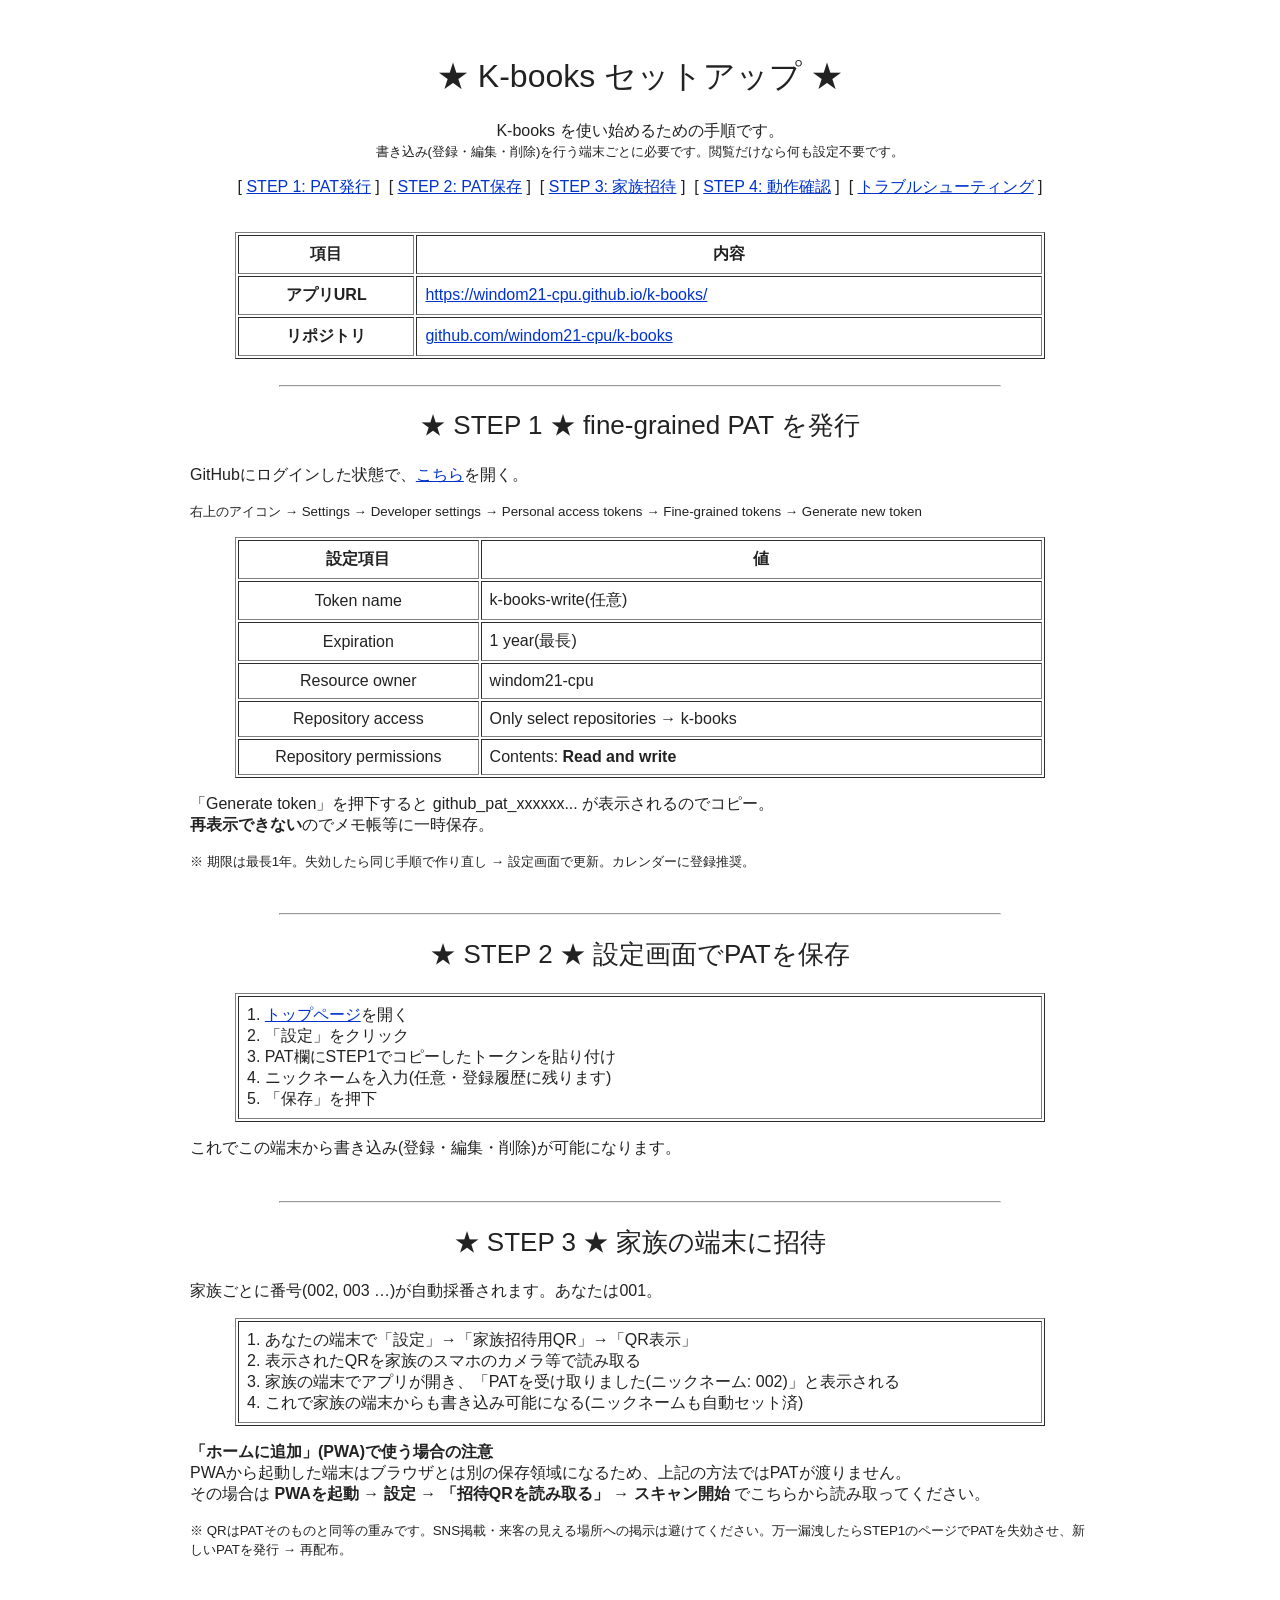
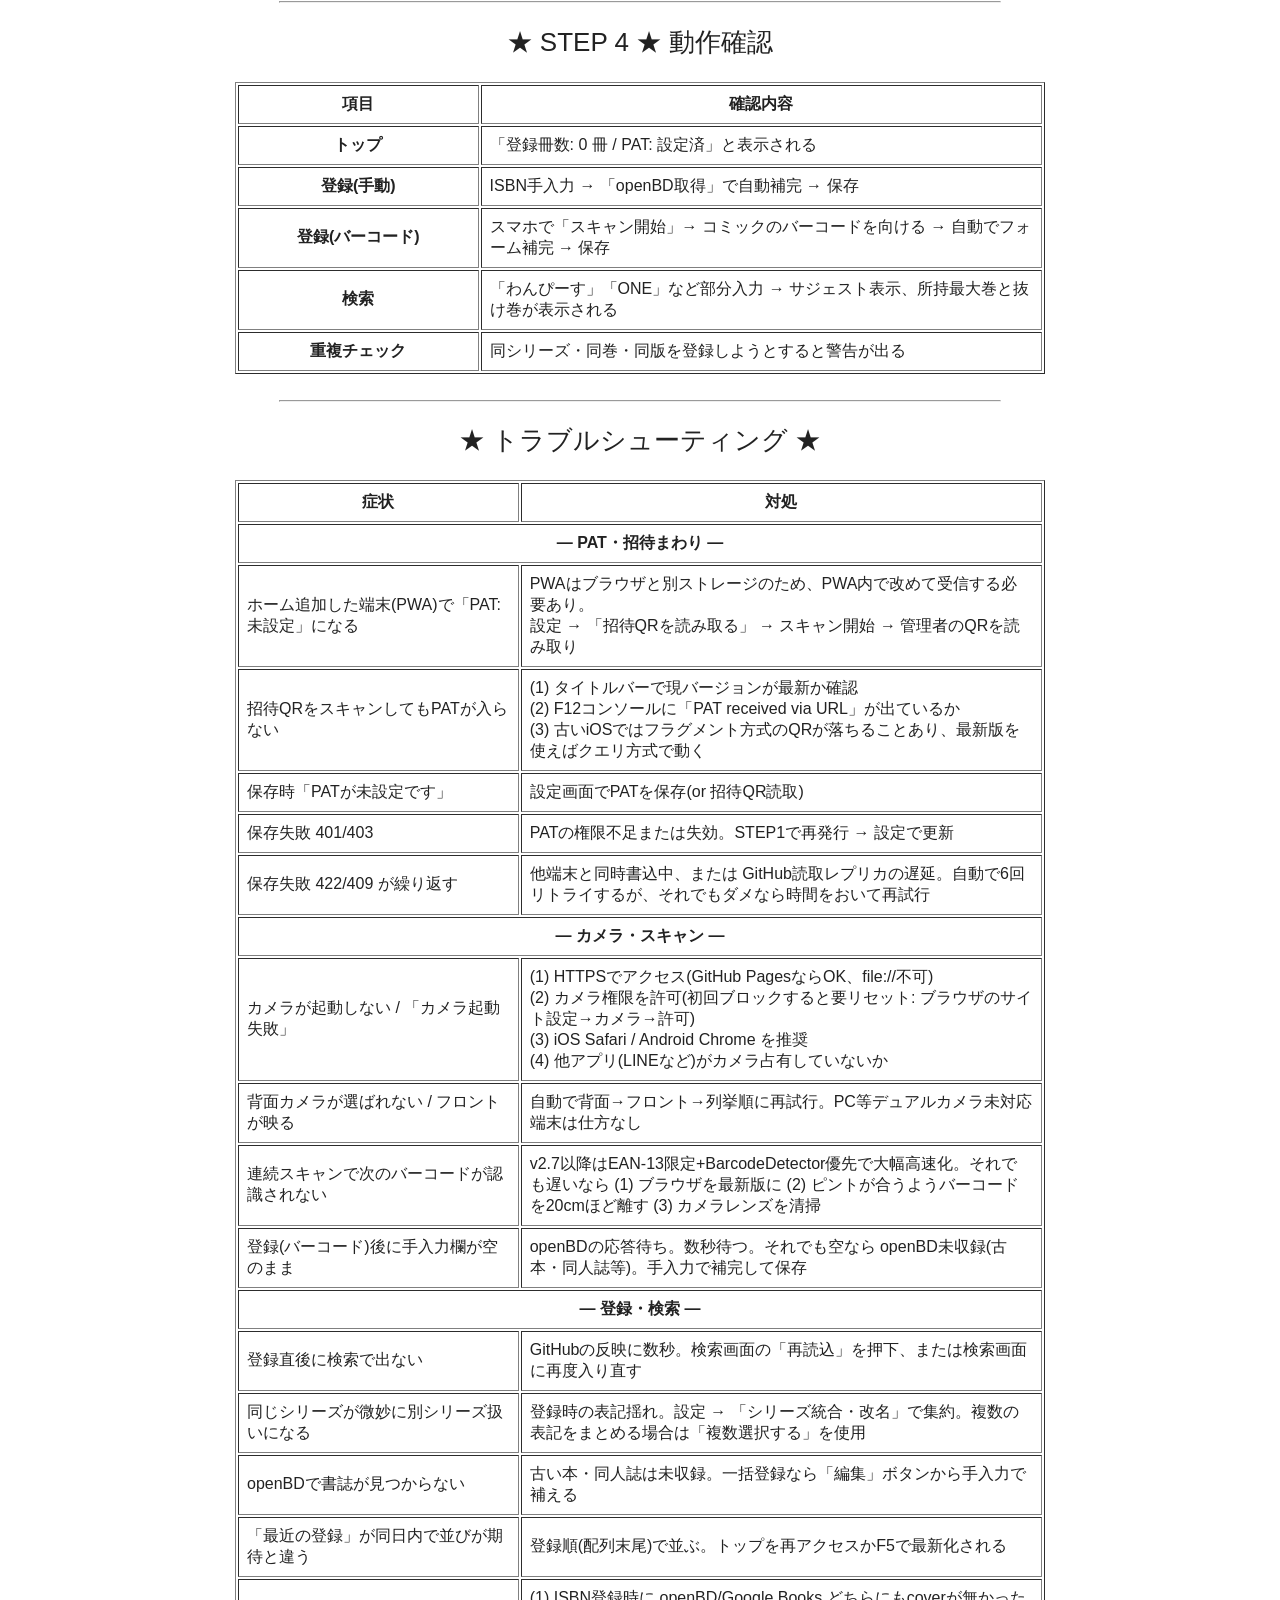
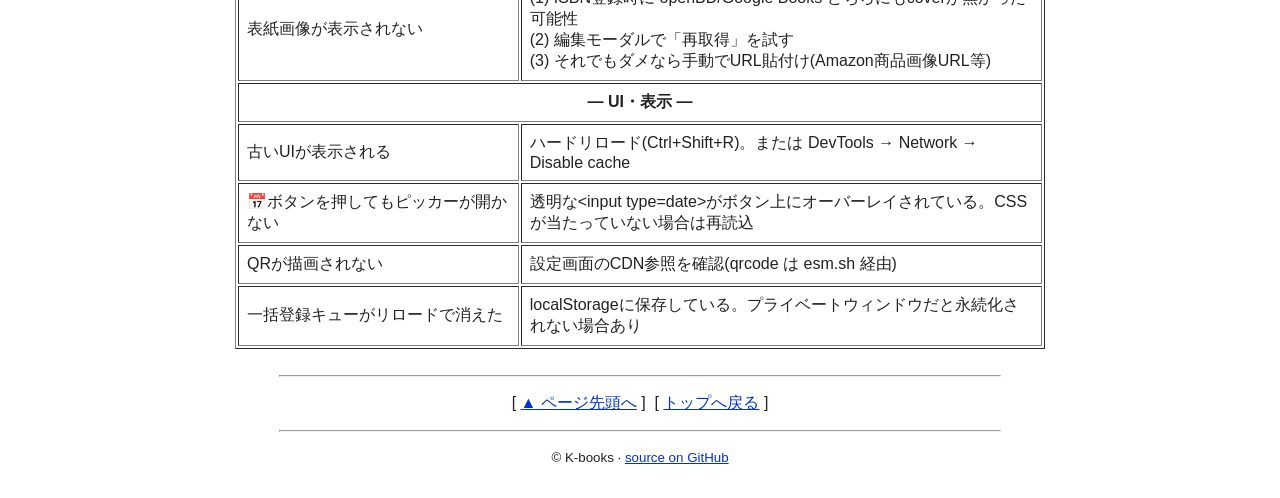
<file: setup.html>
<!DOCTYPE html>
<html lang="ja">
<head>
<meta charset="UTF-8">
<meta name="viewport" content="width=device-width, initial-scale=1">
<meta name="referrer" content="no-referrer">
<meta http-equiv="Cache-Control" content="no-cache, no-store, must-revalidate">
<meta http-equiv="Pragma" content="no-cache">
<meta http-equiv="Expires" content="0">
<title>セットアップ手順 - K-books</title>
<link rel="icon" href="./favicon.ico" sizes="any">
<link rel="icon" type="image/svg+xml" href="./favicon.svg">
<link rel="apple-touch-icon" href="./apple-touch-icon.png">
<link rel="manifest" href="./manifest.json">
<style>
  body {
    background: #ffffff;
    color: #222222;
    font-family: "MS UI Gothic", "ＭＳ ＵＩ Ｇｏｔｈｉｃ", "MSUIGothic", "Hiragino Kaku Gothic ProN", sans-serif;
    max-width: 900px;
    margin: 0 auto;
    padding: 16px;
  }
  h1, h2, h3, h4, p, td, th, li, small, b, i, tt, code, kbd, samp {
    font-family: "MS UI Gothic", "ＭＳ ＵＩ Ｇｏｔｈｉｃ", "MSUIGothic", "Hiragino Kaku Gothic ProN", sans-serif;
  }
  h1 { font-size: 32px; font-weight: normal; }
  h2 { font-size: 26px; font-weight: normal; }
  a:link    { color: #0033cc; }
  a:visited { color: #660099; }
</style>
</head>
<body>
<a name="top"></a>

<br>
<h1 align="center">★ K-books セットアップ ★</h1>
<p align="center">K-books を使い始めるための手順です。<br>
<small>書き込み(登録・編集・削除)を行う端末ごとに必要です。閲覧だけなら何も設定不要です。</small></p>

<p align="center">
[ <a href="#step1">STEP 1: PAT発行</a> ]
&nbsp;[ <a href="#step2">STEP 2: PAT保存</a> ]
&nbsp;[ <a href="#step3">STEP 3: 家族招待</a> ]
&nbsp;[ <a href="#step4">STEP 4: 動作確認</a> ]
&nbsp;[ <a href="#trouble">トラブルシューティング</a> ]
</p>

<br>

<table border="1" cellpadding="8" align="center" width="90%">
  <tr>
    <th width="22%">項目</th>
    <th>内容</th>
  </tr>
  <tr>
    <td align="center"><b>アプリURL</b></td>
    <td><a href="./index.html">https://windom21-cpu.github.io/k-books/</a></td>
  </tr>
  <tr>
    <td align="center"><b>リポジトリ</b></td>
    <td><a href="https://github.com/windom21-cpu/k-books" target="_blank">github.com/windom21-cpu/k-books</a></td>
  </tr>
</table>

<br>

<hr width="80%">

<a name="step1"></a>
<h2 align="center">★ STEP 1 ★ fine-grained PAT を発行</h2>

<p>GitHubにログインした状態で、<a href="https://github.com/settings/personal-access-tokens/new" target="_blank">こちら</a>を開く。</p>
<p><small>右上のアイコン → Settings → Developer settings → Personal access tokens → Fine-grained tokens → Generate new token</small></p>

<table border="1" cellpadding="8" align="center" width="90%">
  <tr>
    <th width="30%">設定項目</th>
    <th>値</th>
  </tr>
  <tr>
    <td align="center">Token name</td>
    <td><tt>k-books-write</tt>(任意)</td>
  </tr>
  <tr>
    <td align="center">Expiration</td>
    <td>1 year(最長)</td>
  </tr>
  <tr>
    <td align="center">Resource owner</td>
    <td>windom21-cpu</td>
  </tr>
  <tr>
    <td align="center">Repository access</td>
    <td>Only select repositories → <tt>k-books</tt></td>
  </tr>
  <tr>
    <td align="center">Repository permissions</td>
    <td>Contents: <b>Read and write</b></td>
  </tr>
</table>

<p>「Generate token」を押下すると <tt>github_pat_xxxxxx...</tt> が表示されるのでコピー。<br>
<b>再表示できない</b>のでメモ帳等に一時保存。</p>
<p><small>※ 期限は最長1年。失効したら同じ手順で作り直し → 設定画面で更新。カレンダーに登録推奨。</small></p>

<br>

<hr width="80%">

<a name="step2"></a>
<h2 align="center">★ STEP 2 ★ 設定画面でPATを保存</h2>

<table border="1" cellpadding="8" align="center" width="90%">
  <tr>
    <td>
      1. <a href="./index.html">トップページ</a>を開く<br>
      2. 「設定」をクリック<br>
      3. PAT欄にSTEP1でコピーしたトークンを貼り付け<br>
      4. ニックネームを入力(任意・登録履歴に残ります)<br>
      5. 「保存」を押下
    </td>
  </tr>
</table>

<p>これでこの端末から書き込み(登録・編集・削除)が可能になります。</p>

<br>

<hr width="80%">

<a name="step3"></a>
<h2 align="center">★ STEP 3 ★ 家族の端末に招待</h2>

<p>家族ごとに番号(002, 003 …)が自動採番されます。あなたは001。</p>

<table border="1" cellpadding="8" align="center" width="90%">
  <tr>
    <td>
      1. あなたの端末で「設定」→「家族招待用QR」→「QR表示」<br>
      2. 表示されたQRを家族のスマホのカメラ等で読み取る<br>
      3. 家族の端末でアプリが開き、「PATを受け取りました(ニックネーム: 002)」と表示される<br>
      4. これで家族の端末からも書き込み可能になる(ニックネームも自動セット済)
    </td>
  </tr>
</table>

<p><b>「ホームに追加」(PWA)で使う場合の注意</b><br>
PWAから起動した端末はブラウザとは別の保存領域になるため、上記の方法ではPATが渡りません。<br>
その場合は <b>PWAを起動 → 設定 → 「招待QRを読み取る」 → スキャン開始</b> でこちらから読み取ってください。</p>

<p><small>※ QRはPATそのものと同等の重みです。SNS掲載・来客の見える場所への掲示は避けてください。万一漏洩したらSTEP1のページでPATを失効させ、新しいPATを発行 → 再配布。</small></p>

<br>

<hr width="80%">

<a name="step4"></a>
<h2 align="center">★ STEP 4 ★ 動作確認</h2>

<table border="1" cellpadding="8" align="center" width="90%">
  <tr>
    <th width="30%">項目</th>
    <th>確認内容</th>
  </tr>
  <tr>
    <td align="center"><b>トップ</b></td>
    <td>「登録冊数: 0 冊 / PAT: 設定済」と表示される</td>
  </tr>
  <tr>
    <td align="center"><b>登録(手動)</b></td>
    <td>ISBN手入力 → 「openBD取得」で自動補完 → 保存</td>
  </tr>
  <tr>
    <td align="center"><b>登録(バーコード)</b></td>
    <td>スマホで「スキャン開始」→ コミックのバーコードを向ける → 自動でフォーム補完 → 保存</td>
  </tr>
  <tr>
    <td align="center"><b>検索</b></td>
    <td>「わんぴーす」「ONE」など部分入力 → サジェスト表示、所持最大巻と抜け巻が表示される</td>
  </tr>
  <tr>
    <td align="center"><b>重複チェック</b></td>
    <td>同シリーズ・同巻・同版を登録しようとすると警告が出る</td>
  </tr>
</table>

<br>

<hr width="80%">

<a name="trouble"></a>
<h2 align="center">★ トラブルシューティング ★</h2>

<table border="1" cellpadding="8" align="center" width="90%">
  <tr>
    <th width="35%">症状</th>
    <th>対処</th>
  </tr>

  <tr>
    <td colspan="2" align="center"><b>― PAT・招待まわり ―</b></td>
  </tr>
  <tr>
    <td>ホーム追加した端末(PWA)で「PAT: 未設定」になる</td>
    <td>PWAはブラウザと別ストレージのため、PWA内で改めて受信する必要あり。<br>設定 → 「招待QRを読み取る」 → スキャン開始 → 管理者のQRを読み取り</td>
  </tr>
  <tr>
    <td>招待QRをスキャンしてもPATが入らない</td>
    <td>(1) タイトルバーで現バージョンが最新か確認<br>(2) F12コンソールに「PAT received via URL」が出ているか<br>(3) 古いiOSではフラグメント方式のQRが落ちることあり、最新版を使えばクエリ方式で動く</td>
  </tr>
  <tr>
    <td>保存時「PATが未設定です」</td>
    <td>設定画面でPATを保存(or 招待QR読取)</td>
  </tr>
  <tr>
    <td>保存失敗 401/403</td>
    <td>PATの権限不足または失効。STEP1で再発行 → 設定で更新</td>
  </tr>
  <tr>
    <td>保存失敗 422/409 が繰り返す</td>
    <td>他端末と同時書込中、または GitHub読取レプリカの遅延。自動で6回リトライするが、それでもダメなら時間をおいて再試行</td>
  </tr>

  <tr>
    <td colspan="2" align="center"><b>― カメラ・スキャン ―</b></td>
  </tr>
  <tr>
    <td>カメラが起動しない / 「カメラ起動失敗」</td>
    <td>(1) HTTPSでアクセス(GitHub PagesならOK、<tt>file://</tt>不可)<br>(2) カメラ権限を許可(初回ブロックすると要リセット: ブラウザのサイト設定→カメラ→許可)<br>(3) iOS Safari / Android Chrome を推奨<br>(4) 他アプリ(LINEなど)がカメラ占有していないか</td>
  </tr>
  <tr>
    <td>背面カメラが選ばれない / フロントが映る</td>
    <td>自動で背面→フロント→列挙順に再試行。PC等デュアルカメラ未対応端末は仕方なし</td>
  </tr>
  <tr>
    <td>連続スキャンで次のバーコードが認識されない</td>
    <td>v2.7以降はEAN-13限定+BarcodeDetector優先で大幅高速化。それでも遅いなら (1) ブラウザを最新版に (2) ピントが合うようバーコードを20cmほど離す (3) カメラレンズを清掃</td>
  </tr>
  <tr>
    <td>登録(バーコード)後に手入力欄が空のまま</td>
    <td>openBDの応答待ち。数秒待つ。それでも空なら openBD未収録(古本・同人誌等)。手入力で補完して保存</td>
  </tr>

  <tr>
    <td colspan="2" align="center"><b>― 登録・検索 ―</b></td>
  </tr>
  <tr>
    <td>登録直後に検索で出ない</td>
    <td>GitHubの反映に数秒。検索画面の「再読込」を押下、または検索画面に再度入り直す</td>
  </tr>
  <tr>
    <td>同じシリーズが微妙に別シリーズ扱いになる</td>
    <td>登録時の表記揺れ。設定 → 「シリーズ統合・改名」で集約。複数の表記をまとめる場合は「複数選択する」を使用</td>
  </tr>
  <tr>
    <td>openBDで書誌が見つからない</td>
    <td>古い本・同人誌は未収録。一括登録なら「編集」ボタンから手入力で補える</td>
  </tr>
  <tr>
    <td>「最近の登録」が同日内で並びが期待と違う</td>
    <td>登録順(配列末尾)で並ぶ。トップを再アクセスかF5で最新化される</td>
  </tr>
  <tr>
    <td>表紙画像が表示されない</td>
    <td>(1) ISBN登録時に openBD/Google Books どちらにもcoverが無かった可能性<br>(2) 編集モーダルで「再取得」を試す<br>(3) それでもダメなら手動でURL貼付け(Amazon商品画像URL等)</td>
  </tr>

  <tr>
    <td colspan="2" align="center"><b>― UI・表示 ―</b></td>
  </tr>
  <tr>
    <td>古いUIが表示される</td>
    <td>ハードリロード(Ctrl+Shift+R)。または DevTools → Network → Disable cache</td>
  </tr>
  <tr>
    <td>📅ボタンを押してもピッカーが開かない</td>
    <td>透明な&lt;input type=date&gt;がボタン上にオーバーレイされている。CSSが当たっていない場合は再読込</td>
  </tr>
  <tr>
    <td>QRが描画されない</td>
    <td>設定画面のCDN参照を確認(<tt>qrcode</tt> は esm.sh 経由)</td>
  </tr>
  <tr>
    <td>一括登録キューがリロードで消えた</td>
    <td>localStorageに保存している。プライベートウィンドウだと永続化されない場合あり</td>
  </tr>
</table>

<br>

<hr width="80%">

<p align="center">
[ <a href="#top">▲ ページ先頭へ</a> ]
&nbsp;[ <a href="./index.html">トップへ戻る</a> ]
</p>

<hr width="80%">
<p align="center">
<small>
&copy; K-books &middot; <a href="https://github.com/windom21-cpu/k-books" target="_blank">source on GitHub</a>
</small>
</p>

</body>
</html>
</file>
